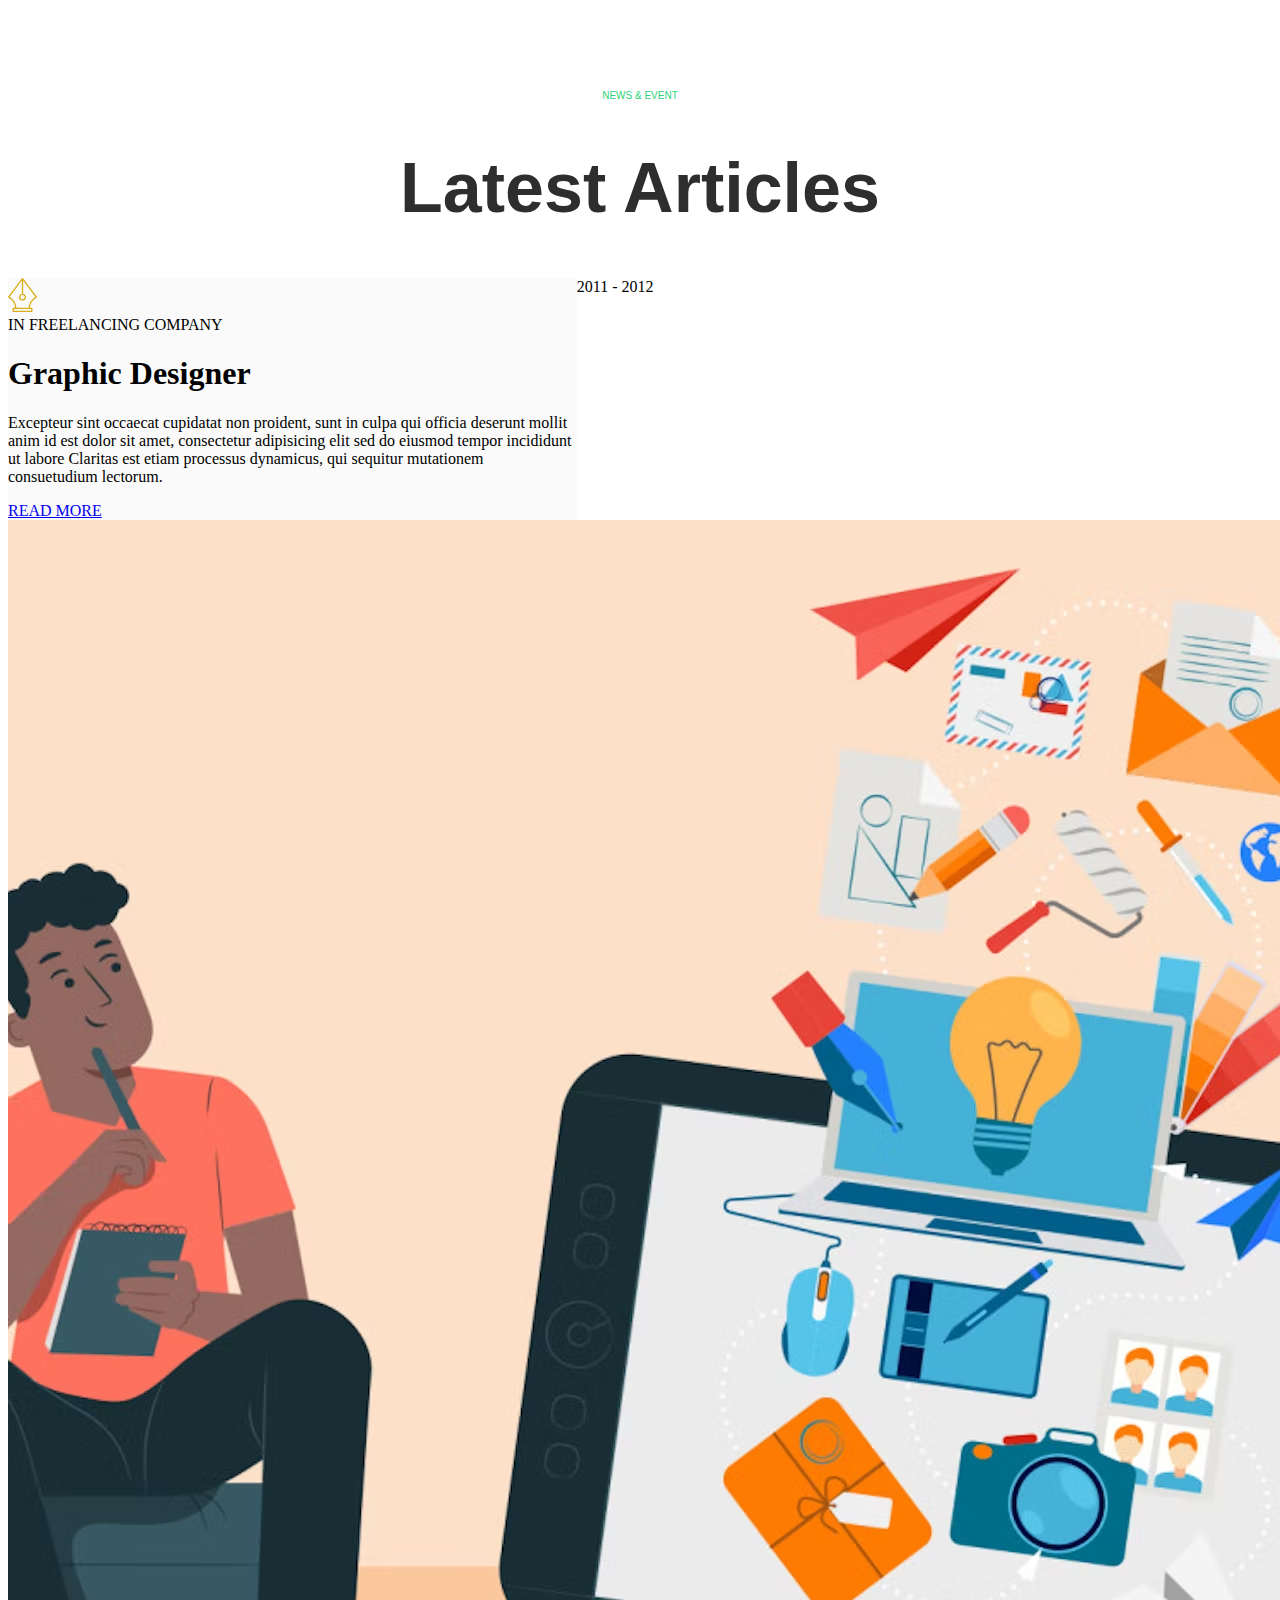
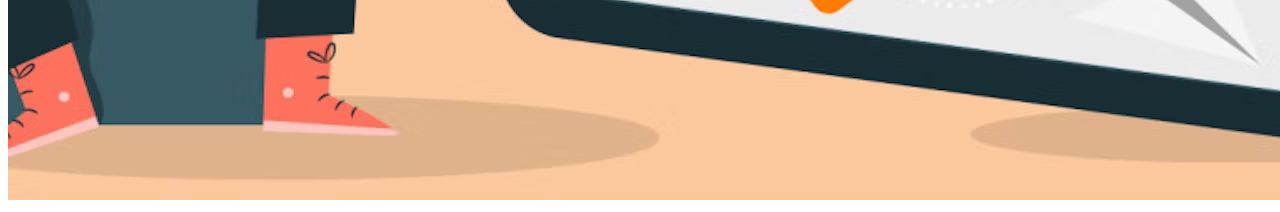
<file: menu.html>
<!DOCTYPE html>
<html lang="en">
<head>
    <meta charset="UTF-8">
    <meta http-equiv="X-UA-Compatible" content="IE=edge">
    <meta name="viewport" content="width=device-width, initial-scale=1.0">
    <title>Document</title>
    <link rel="stylesheet" href="menu.css">
</head>
<body>
    
 <section class="latest-articles">
   
    <div class="title">
      <div>NEWS & EVENT</div>
      <h1>Latest Articles</h1>
    </div>

    <!--  -->
    <div class="article-container">
             <div class="graphic-design">
                <div class="first-section">
               <img src="image/logo11.svg" alt="logo" /><br>
               <span>IN FREELANCING COMPANY</span>
               <h1>Graphic Designer</h1>
          <p>
            Excepteur sint occaecat cupidatat non proident, sunt in culpa
            qui officia deserunt mollit anim id est dolor sit amet,
            consectetur adipisicing elit sed do eiusmod tempor incididunt ut
            labore Claritas est etiam processus dynamicus, qui sequitur
            mutationem consuetudium lectorum.
            </p>
              <div class="read-more">
              <a href="#">READ MORE</a>
              </div>
               </div>
            </div>
           <div class="years">
           <span>2011  -  2012</span>
             </div>
     
      <div class="design-img">
        <img
          src="image/graphic-design.avif"
          alt="graphic-design"
        />
      </div>
 </div>
    <!--  -->
    <!-- <div class="article-container2">
      <div class="design-img">
        <img
          src="image/app-design.avif"
          alt="Application Design"
        />
      </div>
       <div>
        <div class="years">
         <span>2013 - 2014</span>
        </div>
      </div>
      <div class="graphic-design"> 
        <diV class="first-section">
          <img src="image/logo22.svg" alt="logo" /><br>
          <span>IN FREELANCING COMPANY</span>
          <h1>Application Design</h1>
          <p>
            Excepteur sint occaecat cupidatat non proident, sunt in culpa
            qui officia deserunt mollit anim id est dolor sit amet,
            consectetur adipisicing elit sed do eiusmod tempor incididunt ut
            labore Claritas est etiam processus dynamicus, qui sequitur
            mutationem consuetudium lectorum.
          </p>
          <div class="read-more">
            <a href="#">READ MORE</a>
          </div>
        </diV>
      </div>
    </div>
    <div class="article-container3">
      <div class="graphic-design">
        <div class="first-section">
          <img src="image/logo33.svg" alt="logo" /><br>
          <span>IN FREELANCING COMPANY</span>
          <h1>Personal Adviser</h1>
          <p>
            Excepteur sint occaecat cupidatat non proident, sunt in culpa
            qui officia deserunt mollit anim id est dolor sit amet,
            consectetur adipisicing elit sed do eiusmod tempor incididunt ut
            labore Claritas est etiam processus dynamicus, qui sequitur
            mutationem consuetudium lectorum.
          </p>
          <div class="read-more">
            <a href="#">READ MORE</a>
          </div>
        </div>
      </div>
      <div>
        <div class="years">
         <span>2015  -  2016</span>
        </div>
      </div>
      <div class="design-img">
        <img
          src="image/graphic-design.avif"
          alt="Personal Adviser"
        />
      </div>
    </div> -->
   
    </div>          
  </section>
</body>
</html>
</file>
<file: menu.css>
/*LATEST-ARTICLES */
.title {
  width: 100%;
  margin-top: 90px;
  text-align: center;
}
.title div {
  font-family: "Glacial Indifference-regular", sans-serif;
  font-size: 10px;
  color: #2ed279;
}
.title h1 {
  font-family: "Glacial Indifference-Bold", sans-serif;
  margin-bottom: 50px;
  font-size: 70px;
  color: #2e2e2e;
}
/*  */
.article-container {
  display: flex;
  flex-wrap: wrap;
  width: 90%;
  position: relative;
}

.graphic-design {
  background-color: #fafafa;
  display: flex;
  flex-wrap: wrap;
  flex-direction: column;
  width: 50%;
/* }
.first-section img {
  background-color: #ffffff;
  border-radius: 50%;
  margin: 30px 10px;
  padding: 30px;
}
.first-section span {
  font-family: "Muli";
  font-size: 13px;
  color: #888888;
  padding-left: 25px;
}
.first-section h1 {
  font-family: "Glacial Indifference-Bold";
  font-size: 50px;
  color: #161616;
  padding: 0px 20px 20px;
}
.first-section p {
  font-family: "Muli";
  color: #494949;
  padding-left: 20px;
}

.read-more {
  margin: 10px 30px;
}
.read-more a {
  font-family: "Muli";
  color: #444444;
  text-decoration: none;
}
.read-more a:hover {
  color: blue;
  cursor: pointer;
  text-decoration-line: underline;
}
.design-img {
  width: 100%;
}
.years {
  background-color: #15263e;
  height: 100%;
  width: 125px;
  color: #e93656;
  display: flex;
  flex-wrap: wrap;
  justify-content: center;
  align-items: center;
}
.years span {
  font-family: "Glacial Indifference-regular";
  transform: rotate(90deg);
  font-size: 25px;
} */
/* .article-container2 {
  display: flex;
  flex-wrap: wrap;
}
.article-container2 .first-section {
  margin-left: 100px;
}
.article-container2 .first-section img {
  border-radius: 50%;
  margin: 30px 10px;
  padding: 0;
}
.article-container3 {
  display: flex;
  flex-wrap: wrap;
  width: 100%;
}
.article-container3 .first-section img {
  border-radius: 50%;
  margin: 30px 10px;
  padding: 0;
}
.first-section p {
  width: 90%;
} */
</file>
